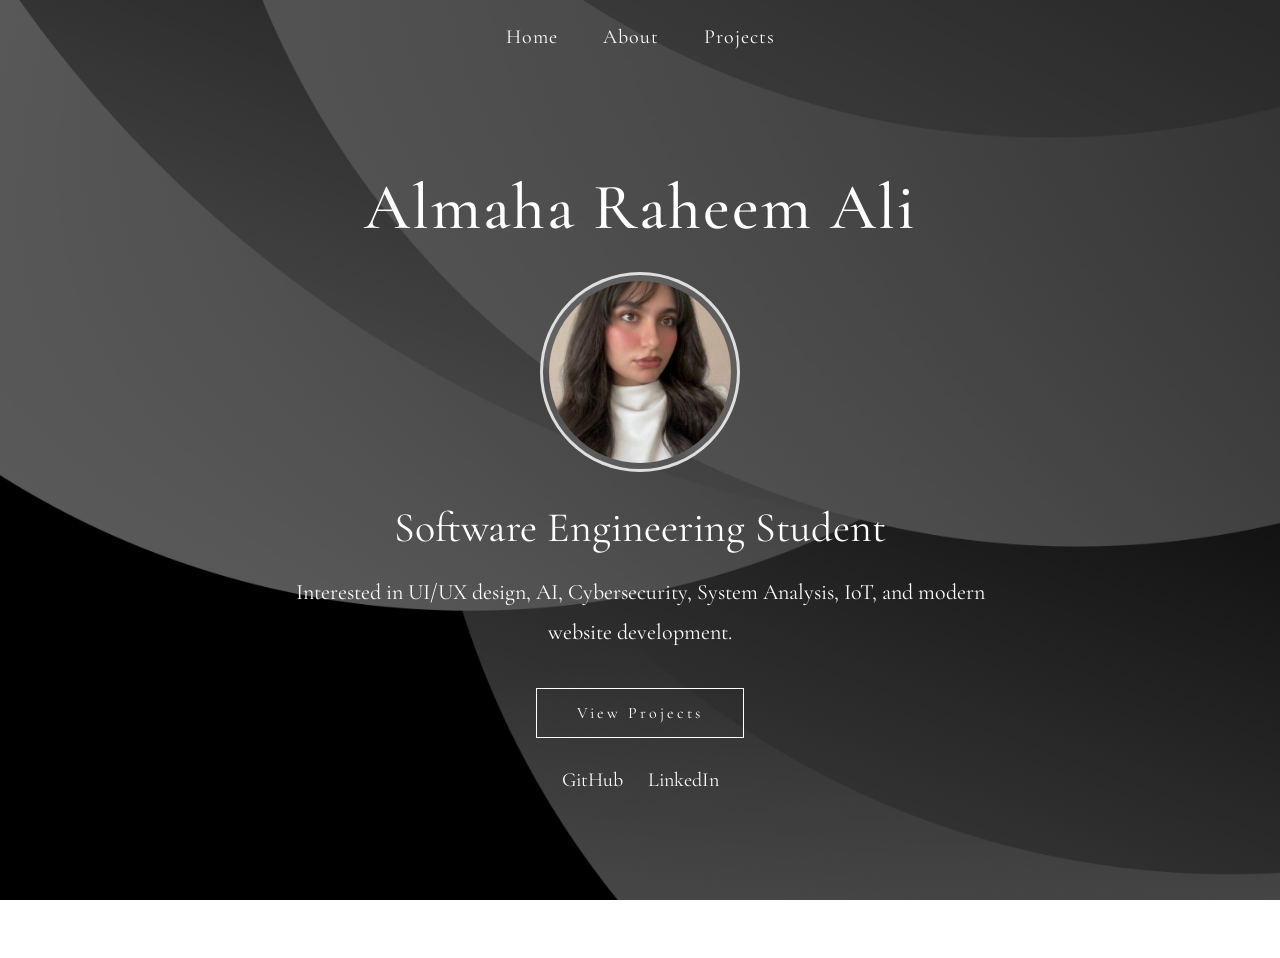
<file: index.html>
<!DOCTYPE html>
<html lang="en">

<head>

    <meta charset="UTF-8">

    <meta name="viewport"
    content="width=device-width, initial-scale=1.0">

    <meta name="description"
    content="Personal portfolio website of Almaha Raheem Ali, Software Engineering Student.">

    <title>Almaha Raheem Ali | Portfolio</title>

    <link rel="preconnect"
    href="https://fonts.googleapis.com">

    <link rel="preconnect"
    href="https://fonts.gstatic.com"
    crossorigin>

    <link href="https://fonts.googleapis.com/css2?family=Cormorant+Garamond:wght@300;400;500;600&display=swap"
    rel="stylesheet">

    <link rel="stylesheet" href="style.css">

</head>

<body>

    <header>

        <nav>

            <ul>

                <li><a href="index.html">Home</a></li>

                <li><a href="about.html">About</a></li>

                <li><a href="projects.html">Projects</a></li>

            </ul>

        </nav>

    </header>

    <main>

        <section class="hero">

            <div class="hero-content">

                <h1>Almaha Raheem Ali</h1>

                <img src="images/almaha.jpg"
                alt="Almaha Profile Image"
                class="profile-img">

                <h2>Software Engineering Student</h2>

                <p>
                    Interested in UI/UX design, AI, Cybersecurity,
                    System Analysis, IoT, and modern website development.
                </p>

                <a href="projects.html" class="btn">
                    View Projects
                </a>

                <div class="social-links">

                    <a href="https://github.com/AlmahaR"
                    target="_blank">

                        GitHub

                    </a>

                    <a href="https://www.linkedin.com/in/almaha-raheem-910009361"
                    target="_blank">

                        LinkedIn

                    </a>

                </div>

            </div>

        </section>

    </main>

    <footer>

        <p>© 2026 Almaha Raheem Ali</p>

    </footer>

</body>

</html>
</file>
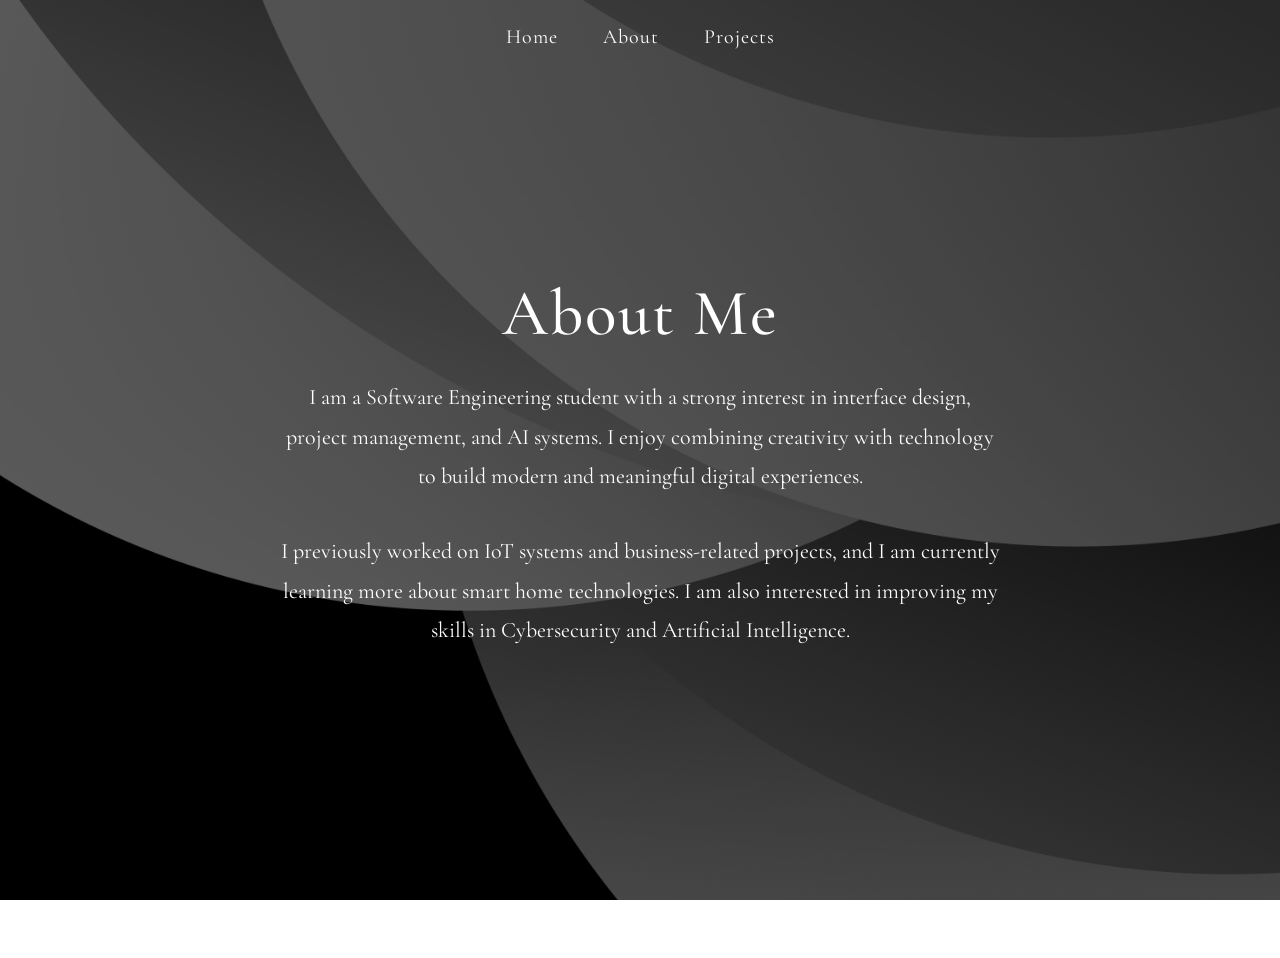
<file: about.html>
<!DOCTYPE html>
<html lang="en">

<head>

    <meta charset="UTF-8">

    <meta name="viewport"
    content="width=device-width, initial-scale=1.0">

    <meta name="description"
    content="Personal portfolio website of Almaha Raheem Ali, Software Engineering Student.">

    <title>Almaha Raheem Ali | Portfolio</title>

    <link rel="preconnect"
    href="https://fonts.googleapis.com">

    <link rel="preconnect"
    href="https://fonts.gstatic.com"
    crossorigin>

    <link href="https://fonts.googleapis.com/css2?family=Cormorant+Garamond:wght@300;400;500;600&display=swap"
    rel="stylesheet">

    <link rel="stylesheet" href="style.css">

</head>

<body>

    <header>
        <nav>
            <ul>
                <li><a href="index.html">Home</a></li>
                <li><a href="about.html">About</a></li>
                <li><a href="projects.html">Projects</a></li>
            </ul>
        </nav>
    </header>

    <main>
        <section class="hero">
            <div class="hero-content">

                <h1>About Me</h1>

                <p>
                    I am a Software Engineering student with a strong interest in
                    interface design, project management, and AI systems.
                    I enjoy combining creativity with technology to build modern
                    and meaningful digital experiences.
                </p>

                <p>
                    I previously worked on IoT systems and business-related projects,
                    and I am currently learning more about smart home technologies.
                    I am also interested in improving my skills in Cybersecurity
                    and Artificial Intelligence.
                </p>

               
            </div>
        </section>
    </main>

    <footer>
        <p>© 2026 Almaha Raheem Ali</p>
    </footer>

</body>

</html>
</file>
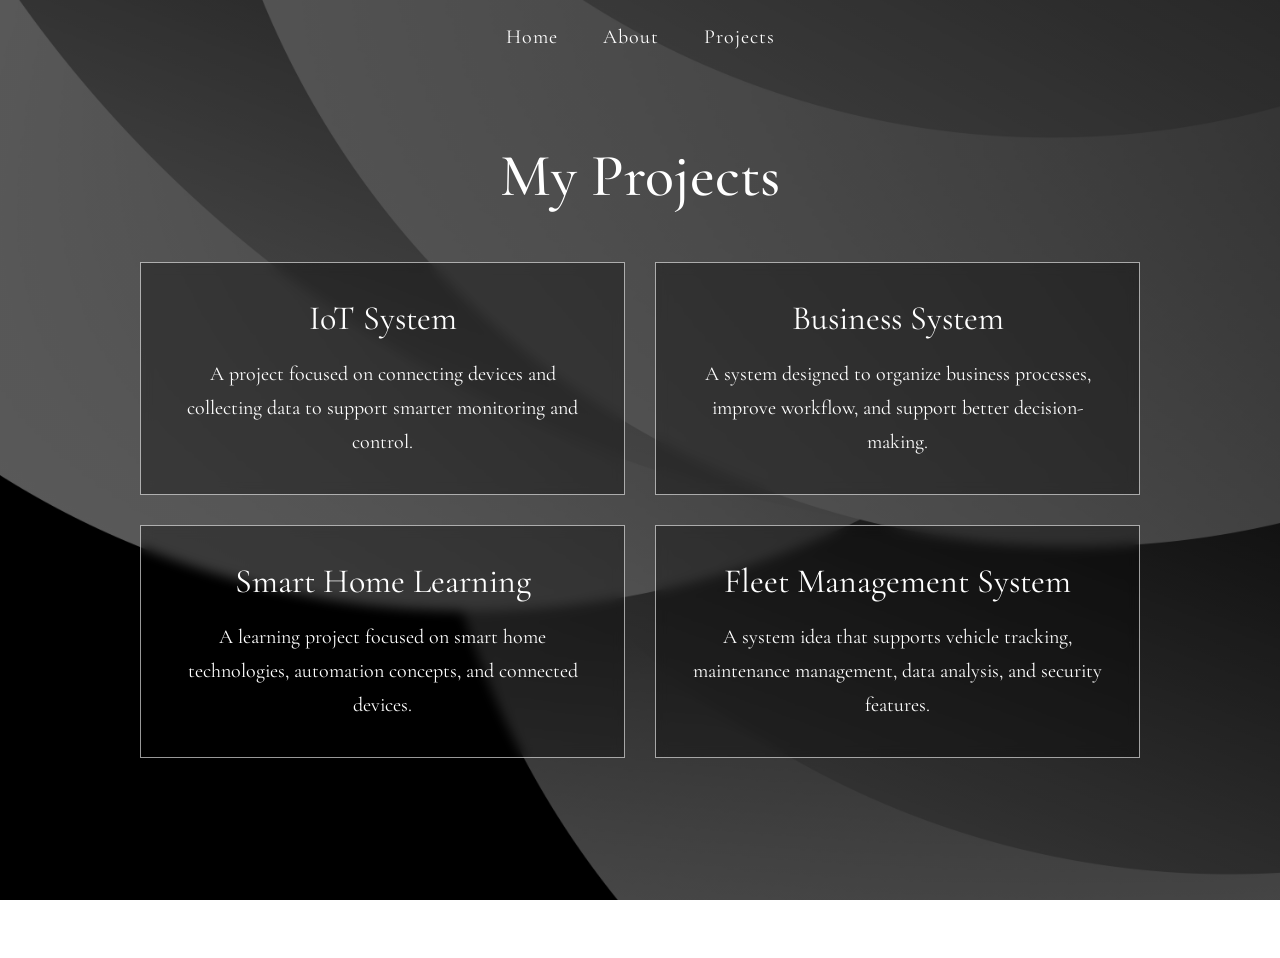
<file: projects.html>
<!DOCTYPE html>
<html lang="en">

<head>

    <meta charset="UTF-8">

    <meta name="viewport"
    content="width=device-width, initial-scale=1.0">

    <meta name="description"
    content="Personal portfolio website of Almaha Raheem Ali, Software Engineering Student.">

    <title>Almaha Raheem Ali | Portfolio</title>

    <link rel="preconnect"
    href="https://fonts.googleapis.com">

    <link rel="preconnect"
    href="https://fonts.gstatic.com"
    crossorigin>

    <link href="https://fonts.googleapis.com/css2?family=Cormorant+Garamond:wght@300;400;500;600&display=swap"
    rel="stylesheet">

    <link rel="stylesheet" href="style.css">

</head>

<body>

    <header>
        <nav>
            <ul>
                <li><a href="index.html">Home</a></li>
                <li><a href="about.html">About</a></li>
                <li><a href="projects.html">Projects</a></li>
            </ul>
        </nav>
    </header>

    <main>
        <section class="projects-section">

            <h1>My Projects</h1>

            <div class="projects-grid">

                <div class="project-card">
                    <h2>IoT System</h2>
                    <p>
                        A project focused on connecting devices and collecting data
                        to support smarter monitoring and control.
                    </p>
                </div>

                <div class="project-card">
                    <h2>Business System</h2>
                    <p>
                        A system designed to organize business processes, improve workflow,
                        and support better decision-making.
                    </p>
                </div>

                <div class="project-card">
                    <h2>Smart Home Learning</h2>
                    <p>
                        A learning project focused on smart home technologies,
                        automation concepts, and connected devices.
                    </p>
                </div>

                <div class="project-card">
                    <h2>Fleet Management System</h2>
                    <p>
                        A system idea that supports vehicle tracking, maintenance management,
                        data analysis, and security features.
                    </p>
                </div>

            </div>

        </section>
    </main>

    <footer>
        <p>© 2026 Almaha Raheem Ali</p>
    </footer>

</body>

</html>
</file>
<file: style.css>
html{
    scroll-behavior: smooth;
}

*{
    margin: 0;
    padding: 0;
    box-sizing: border-box;
}

body{

    font-family: 'Cormorant Garamond', serif;

    color: white;

    background:
    linear-gradient(rgba(0,0,0,0.65),
    rgba(0,0,0,0.65)),

    url("images/almahabackground.jpg");

    background-size: cover;

    background-position: center;

    background-attachment: fixed;

}

header{

    width: 100%;

    padding: 25px 60px;

    position: absolute;

    top: 0;

    left: 0;

}

nav ul{

    display: flex;

    justify-content: center;

    gap: 45px;

    list-style: none;

}

nav a{

    color: white;

    text-decoration: none;

    font-size: 20px;

    letter-spacing: 1px;

    transition: all 0.3s ease;

}

nav a:hover{

    color: #d6d6d6;

    border-bottom: 1px solid white;

}

.hero{

    min-height: 100vh;

    display: flex;

    justify-content: center;

    align-items: center;

    text-align: center;

    padding: 100px 20px 40px;

}

.hero-content{

    max-width: 850px;

    animation: fadeUp 1.5s ease;

}

.hero-content h1{

    font-size: 65px;

    font-weight: 500;

    letter-spacing: 2px;

    margin-bottom: 25px;

}

.profile-img{

    width: 200px;

    height: 200px;

    object-fit: cover;

    border-radius: 50%;

    border: 3px solid rgba(255,255,255,0.8);

    padding: 6px;

    background-color: rgba(255,255,255,0.1);

    backdrop-filter: blur(5px);

    margin-bottom: 25px;

    transition: all 0.4s ease;

}

.profile-img:hover{

    transform: scale(1.05);

    filter: brightness(110%);

}

.hero-content h2{

    font-size: 42px;

    font-weight: 400;

    margin-bottom: 20px;

}

.hero-content p{

    font-size: 22px;

    line-height: 1.8;

    max-width: 720px;

    margin: 0 auto 35px;

}

.btn{

    display: inline-block;

    color: white;

    text-decoration: none;

    border: 1px solid white;

    padding: 14px 40px;

    letter-spacing: 3px;

    transition: all 0.3s ease;

}

.btn:hover{

    background-color: white;

    color: black;

    transform: translateY(-4px);

}

footer{
    position: relative;
    width: 100%;
    text-align: center;
    font-size: 15px;
    padding: 20px;
}

.projects-section{

    min-height: 100vh;

    padding: 140px 60px 80px;

    text-align: center;

    animation: fadeUp 1.5s ease;

}

.projects-section h1{

    font-size: 60px;

    font-weight: 500;

    margin-bottom: 50px;

}

.projects-grid{

    display: grid;

    grid-template-columns: repeat(2, 1fr);

    gap: 30px;

    max-width: 1000px;

    margin: 0 auto;

}

.project-card{

    border: 1px solid rgba(255,255,255,0.6);

    padding: 35px;

    background-color: rgba(0,0,0,0.35);

    backdrop-filter: blur(6px);

    transition: all 0.4s ease;

}

.project-card:hover{

    transform: translateY(-10px);

    background-color: rgba(255,255,255,0.12);

}

.project-card h2{

    font-size: 34px;

    font-weight: 400;

    margin-bottom: 18px;

}

.project-card p{

    font-size: 20px;

    line-height: 1.7;

}

@keyframes fadeUp{

    from{

        opacity: 0;

        transform: translateY(40px);

    }

    to{

        opacity: 1;

        transform: translateY(0);

    }

}

@media(max-width:768px){

    header{

        padding: 20px;

    }

    nav ul{

        gap: 20px;

    }

    .hero-content h1{

        font-size: 42px;

    }

    .hero-content h2{

        font-size: 30px;

    }

    .hero-content p{

        font-size: 18px;

    }

    .profile-img{

        width: 150px;

        height: 150px;

    }

    .projects-grid{

        grid-template-columns: 1fr;

    }

    .projects-section{

        padding: 110px 25px 80px;

    }

    .projects-section h1{

        font-size: 42px;

    }

}
.social-links{

    margin-top: 30px;

    display: flex;

    justify-content: center;

    gap: 25px;

}

.social-links a{

    color: white;

    text-decoration: none;

    font-size: 20px;

    transition: all 0.3s ease;

}

.social-links a:hover{

    color: #d6d6d6;

    transform: translateY(-3px);

    border-bottom: 1px solid white;

}
</file>
